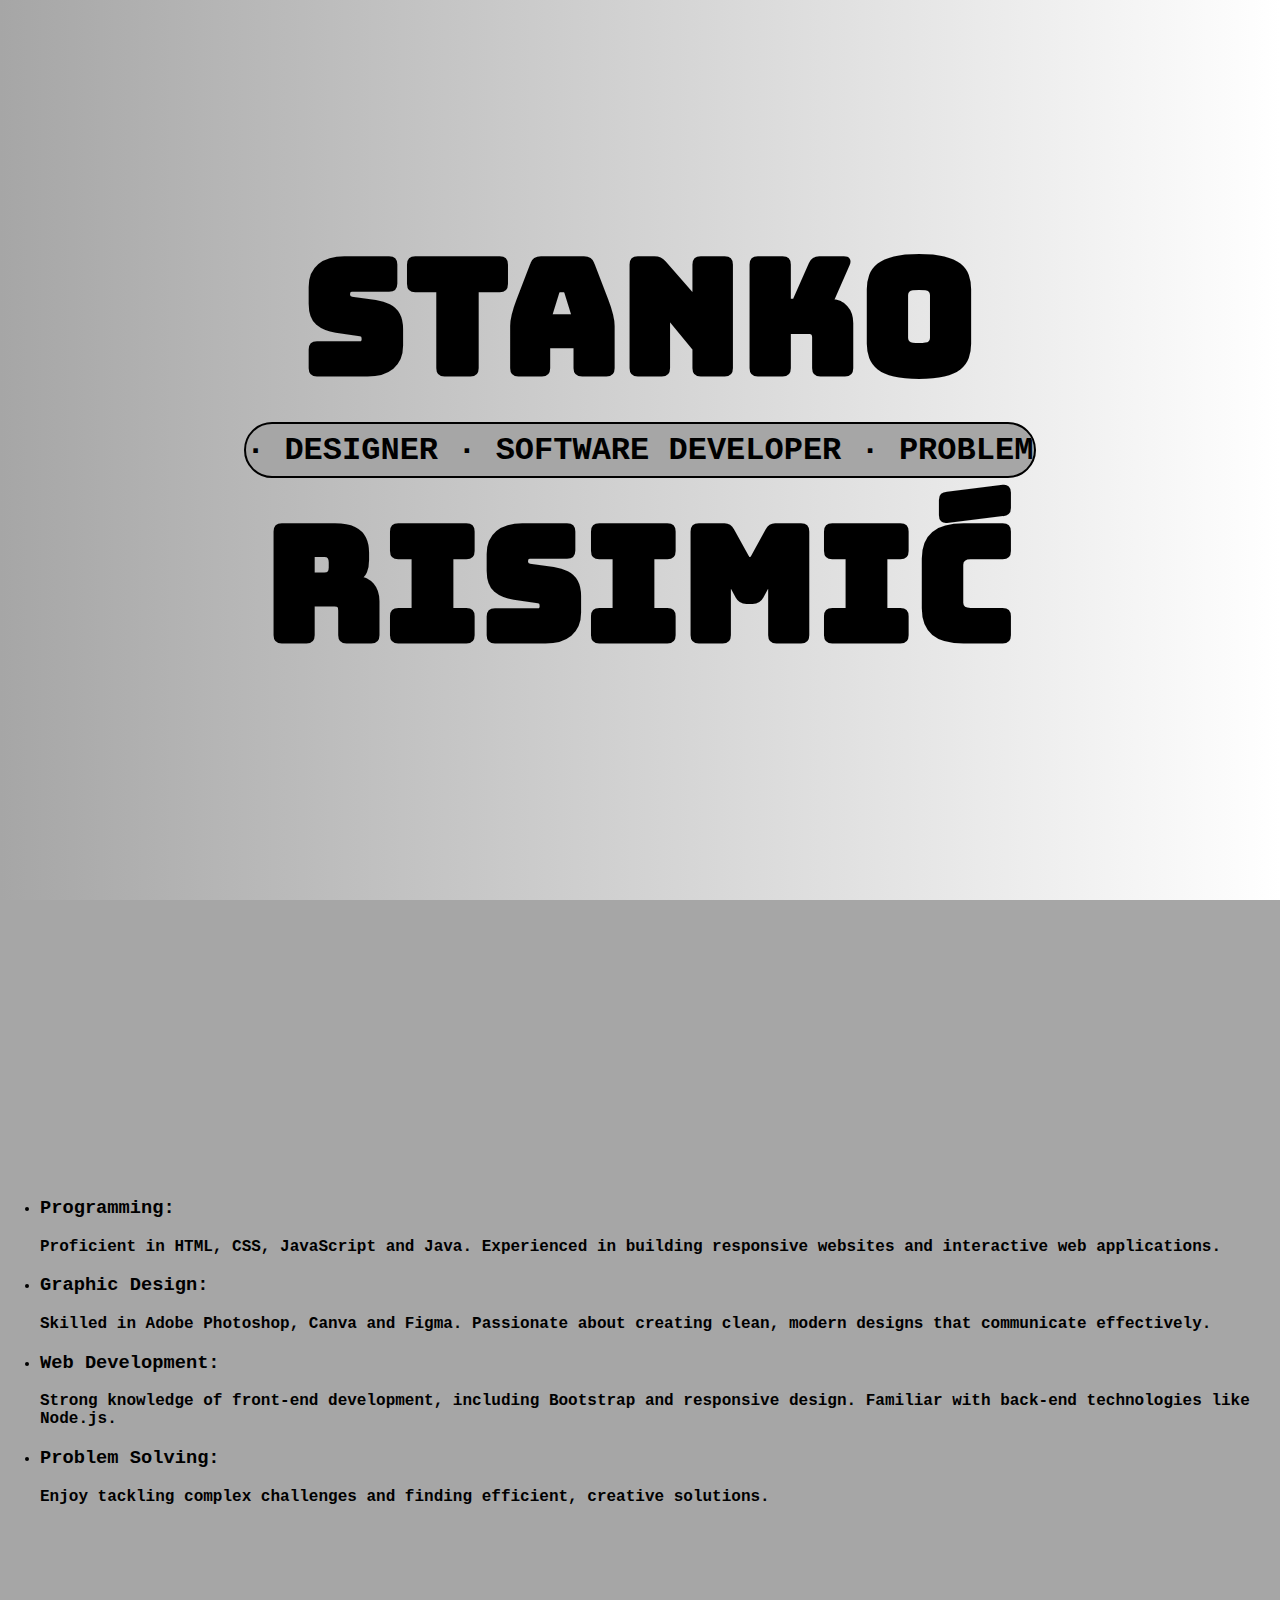
<file: index.html>
<!DOCTYPE html>
<html lang="en">
    <head>
        <meta charset="UTF-8">
        <meta name="viewport" content="width=device-width, initial-scale=1.0">
        <title>Stanko Risimić</title>
        <meta name="description" content="Personal website">
        <meta name="keywords" content="Stanko Risimić, Stanko Risimic, Graphic design, Software developer, Web developer" />
        <meta name="author" content="Stanko Risimić" />
        <meta name="title" property="og:title" content="Stanko Risimić" />
        <meta property="og:description" content="Personal website" />
        <meta property="og:url" content=" https://stankoris.github.io/webSite/" />
        <meta property="og:type" content="website" />
        <meta property="og:image" content="./images/S.png" /> 
        <meta property="og:image:type" content="image/png" />
        <meta name="robots" content="index, follow" />
        <link rel="icon" href="./images/S.png" type="image">
        <link rel="canonical" href="https://stankoris.github.io/webSite/index.html" />
        <link rel="stylesheet" href="https://cdnjs.cloudflare.com/ajax/libs/font-awesome/6.5.2/css/all.min.css" integrity="sha512-SnH5WK+bZxgPHs44uWIX+LLJAJ9/2PkPKZ5QiAj6Ta86w+fsb2TkcmfRyVX3pBnMFcV7oQPJkl9QevSCWr3W6A==" crossorigin="anonymous" referrerpolicy="no-referrer" />
        <link rel="stylesheet" href="https://cdnjs.cloudflare.com/ajax/libs/font-awesome/6.5.2/css/all.min.css" integrity="sha512-SnH5WK+bZxgPHs44uWIX+LLJAJ9/2PkPKZ5QiAj6Ta86w+fsb2TkcmfRyVX3pBnMFcV7oQPJkl9QevSCWr3W6A==" crossorigin="anonymous" referrerpolicy="no-referrer" />
        <link rel="stylesheet" href="style.css">
    </head>
<body>
    <main>
        <section class="homePage">
            <h1>STANKO</h1>
            <div class="rotating-text">
                <h3>· DESIGNER · SOFTWARE DEVELOPER · PROBLEM SOLVER · ORGANISER · WEB DEVELOPER · STRATEGIC THINKER · DESIGNER · SOFTWARE DEVELOPER · PROBLEM SOLVER · ORGANISER · WEB DEVELOPER · STRATEGIC THINKER · DESIGNER · SOFTWARE DEVELOPER · PROBLEM SOLVER · ORGANISER · WEB DEVELOPER · STRATEGIC THINKER ·</h3>
            </div>
            <h1>RISIMIĆ</h1>
            <a href="#personalCard"><i class="fa-solid fa-chevron-down"></i></a>
        </section>

        <section class="choosePage">
            <a id="choosePagechevron" href="#"><i class="fa-solid fa-chevron-up"></i></a>
            <div id="personalCard">
                <div id="curved">
                    <img src="./images/me.jpg" alt="">
                </div>
                <svg viewBox="0 0 900 500">
                    <path d="M0 179L25 170.5C50 162 100 145 150 139.7C200 134.3 250 140.7 300 196C350 251.3 400 355.7 450 408.3C500 461 550 462 600 434.8C650 407.7 700 352.3 750 350.5C800 348.7 850 400.3 875 426.2L900 452L900 0L875 0C850 0 800 0 750 0C700 0 650 0 600 0C550 0 500 0 450 0C400 0 350 0 300 0C250 0 200 0 150 0C100 0 50 0 25 0L0 0Z" fill="#ffcccc"></path>
                    <path d="M0 278L25 298C50 318 100 358 150 320.5C200 283 250 168 300 150C350 132 400 211 450 228.7C500 246.3 550 202.7 600 157C650 111.3 700 63.7 750 39.8C800 16 850 16 875 16L900 16L900 0L875 0C850 0 800 0 750 0C700 0 650 0 600 0C550 0 500 0 450 0C400 0 350 0 300 0C250 0 200 0 150 0C100 0 50 0 25 0L0 0Z" fill="#95f9ff"></path>
                    <path d="M0 18L25 42.3C50 66.7 100 115.3 150 129.3C200 143.3 250 122.7 300 110.2C350 97.7 400 93.3 450 125C500 156.7 550 224.3 600 230.8C650 237.3 700 182.7 750 169.8C800 157 850 186 875 200.5L900 215L900 0L875 0C850 0 800 0 750 0C700 0 650 0 600 0C550 0 500 0 450 0C400 0 350 0 300 0C250 0 200 0 150 0C100 0 50 0 25 0L0 0Z" fill="#e8f4ff"></path>
                </svg>

                <div id="personalCardButtons">
                    <div id="socialNetwork">
                        <a title="Linkedinj" target="_blank" href="https://www.linkedin.com/in/stankorisimic/"><i class="fa-brands fa-linkedin"></i></a>
                        <a title="Github" target="_blank" href="https://github.com/stankoris"><i class="fa-brands fa-github"></i></a>
                        <a title="Email" target="_blank" href="mailto:risimicstanko@gmail.com"><i class="fa-regular fa-envelope"></i></a>
                        <a title="Stackoverflow" target="_blank" href="https://stackoverflow.com/users/26086473/display-s"><i class="fa-brands fa-stack-overflow"></i></a>
                        <a title="DailyDev" target="_blank" href="https://app.daily.dev/display_s"><i class="fa-brands fa-dev"></i></a>
                    </div>
                </div>
                <div id="toolsDiv">
                    <span id="aboutBtn" class="tool">
                        <i class="fa-regular fa-user"></i>
                        ABOUT ME
                    </span>
                    <!-- <span class="tool">
                        <i class="fa-solid fa-graduation-cap"></i>
                        EDUCATION
                    </span> -->
                    <span id="skillsBtn" class="tool">
                        <i class="fa-solid fa-screwdriver-wrench"></i>
                        SKILLS
                    </span>
                </div>

                <span id="copyright">&copy; Stanko Risimić 2024</span>
            </div>
        </section>
    </main>

    <div id="about">
        <span class="aboutText">
            &#10024; Hi! I'm Stanko, a passionate programmer and graphic designer &#10024; <br>
            <br>
            I love creating beautiful, functional designs and turning ideas into reality with code. <br>
            <br>
            Whether it's crafting a stunning website or solving a tricky problem, <br> I'm always up for a challenge!
        </span>
        <span id="aboutExitBtn" class="exitBtn"> <i id="" class="fa-solid fa-circle-xmark"></i></span>
    </div>

    <div id="skills">
        <span>
            <ul>
                <li><h3>Programming:</h3> Proficient in HTML, CSS, JavaScript and Java. Experienced in building responsive websites and interactive web applications.</li>
                <li><h3>Graphic Design:</h3> Skilled in Adobe Photoshop, Canva and Figma. Passionate about creating clean, modern designs that communicate effectively.</li>
                <li><h3>Web Development:</h3> Strong knowledge of front-end development, including Bootstrap and responsive design. Familiar with back-end technologies like Node.js.</li>
                <li><h3>Problem Solving:</h3> Enjoy tackling complex challenges and finding efficient, creative solutions.</li>
            </ul>
        </span>
        <span id="skillsExitBtn" class="exitBtn"> <i id="" class="fa-solid fa-circle-xmark"></i></span>
    </div>
    
    <script src="index.js"></script>
</body>
</html>
</file>
<file: style.css>
@import url('https://fonts.googleapis.com/css2?family=Bungee&display=swap');

:root {
    --background-color: linear-gradient(to right, #a6a6a6, #ffffff);
    --background-choise: linear-gradient(to right,#ffffff, #a6a6a6);
    --hover-color: #a6a6a6
}

* {
    font-family: 'Courier New', Courier, monospace;
    font-weight: bold;
}

body, html {
    margin: 0;
    padding: 0;
    scroll-behavior: smooth;
    box-sizing: border-box;
    overflow: hidden;
    cursor: url('./images/codeCursor.png'), not-allowed;
}

.homePage {
    height: 100vh;
    display: flex;
    flex-direction: column;
    justify-content: center;
    align-items: center;
    background: var(--background-color);
    overflow: hidden;
}

.homePage a {
    text-decoration: none;
    color: black;
}

.homePage i {
    font-size: 2.5rem;
}

.homePage h1 {
    font-family: 'Bungee', Courier, monospace;
    font-size: 10rem;
    margin: 0;
}

.rotating-text {
    display: flex;
    justify-content: center;
    align-items: center;
    border: 2px solid black;
    background-color: #a6a6a6;
    border-radius: 50px;
    padding: 10px;
    overflow: hidden;
    position: relative;
    width: 60%;
    height: 2rem;
    white-space: nowrap;
}

.rotating-text h3 {
    display: inline-block;
    animation: rotateText 80s linear infinite;
    position: absolute;
    width: 100%;
    font-size: 2rem;
}

@keyframes rotateText {
    0% {
        transform: translateX(0%);
    }
    50% {
        transform: translateX(-300%);
    }
    100% {
        transform: translateX(-100%);
    }
}

.choosePage {
    height: 100vh;
    display: flex;
    flex-direction: column;
    justify-content: center;
    align-items: center;
    background: var(--background-color);
    overflow: hidden;
}
.choosePage a {
    text-decoration: none;
    color: black;
}
.choosePage i {
    font-size: 2.5rem;
}
.exitBtn {
    display: flex;
    justify-content: center;
    align-items: center;
    font-size: 30px;
    cursor: pointer;
    height: auto;
    position: fixed;
    right: 2rem;
    top: 2rem;
    padding: 0.2rem;
    border-radius: 5px;
}
.exitBtn:hover {
    color: #ffffff;
}

#personalCard {
    border: 1px solid black;
    height: 30rem;
    width: 20rem;
    align-self: center;
    border-radius: 30px;
    background-color: #fdf8f4;
    padding: 0;
    position: relative;
}
#curved {
    border-radius: 30px 30px 0px 0px;
    background-color: #e8f4ff;
    height: 3rem;
    display: flex;
    justify-content: center;
    align-items: end;
    margin: 0;
    padding-top: 2rem;
}
#curved img {
    width: 100px;
    height: 100px;
    border-radius: 50%;
    transform: translateY(40%);
    transition: width 2s ease, height 2s ease, transform 2s ease;
}
#curved img:hover {
    width: 200px;
    height: 200px;
    transform: translateY(60%);
    border-radius: 50%;
}
#toolsDiv {
    display: flex;
    flex-direction: row;
    justify-content: space-evenly;
    margin-top: 4rem;
    font-size: 1rem;
}
.tool {
    display: flex;
    flex-direction: column;
    align-items: center;
    justify-content: center;
    color: black;
}
.tool i {
    font-size: 1rem;
}
.tool:hover {
    color: #ac7d7d;
    cursor: pointer;
}
#personalCardButtons {
    display: flex;
    flex-direction: row;
    justify-content: space-evenly;
    align-items: center;
    margin-left: 2rem;
    margin-right: 2rem;
    margin-top: 0.5rem;
}
#socialNetwork {
    display: flex;
    flex-direction: row;
    justify-content: space-evenly;
    width: 100%;
}
#socialNetwork i {
    margin-right: 0.5rem;
    font-size: 1.7rem;
}
#socialNetwork i:hover {
    transform: translateY(-20%);
    cursor: pointer;
}

#copyright {
    display: flex;
    justify-content: center;
    align-items: center;
    position: absolute;
    bottom: 0.5rem;
    left: 3.5rem;
}

#about {
    height: 100vh;
    opacity: 1;
    width: 100%;
    transform: translateY(100%);
    position: fixed;
    bottom: 0;
    background-color: #a6a6a6;
    display: flex;
    justify-content: center;
    align-items: center;
}
#about.open {
    transform: translateY(0%);
    transition: transform 2s ease;
}
.aboutText {
    width: 60%;
}

#skills {
    height: 100vh;
    opacity: 1;
    width: 100%;
    transform: translateY(100%);
    position: fixed;
    bottom: 0;
    background-color: #a6a6a6;
    display: flex;
    justify-content: center;
    align-items: center;
}
#skills.open {
    transform: translateY(0%);
    transition: transform 2s ease;
}
/* *************************************************************************************************** */
/* STIL ZA TELEFON */
/* *************************************************************************************************** */
@media screen  and (max-width: 720px) {
    body, html {
        margin: 0;
        padding: 0;
        scroll-behavior: smooth;
        box-sizing: border-box;
        overflow: auto;
    }

    .homePage {
        height: 100vh;
        display: flex;
        flex-direction: column;
        justify-content: center;
        align-items: center;
        background: var(--background-color);
        overflow: hidden;
    }
    .homePage a {
        text-decoration: none;
        color: black;
    }

    .homePage h1 {
        font-family: 'Bungee', Courier, monospace;
        font-size: 5rem;
        margin: 0;
    }
    .rotating-text {
        display: flex;
        justify-content: center;
        align-items: center;
        border: 2px solid black;
        background-color: #a6a6a6;
        border-radius: 50px;
        padding: 10px;
        overflow: hidden;
        position: relative;
        width: 60%;
        height: 1rem;
        white-space: nowrap;
    }
    .rotating-text h3 {
        display: inline-block;
        animation: rotateText 80s linear infinite;
        position: absolute;
        width: 100%;
        font-size: 30px;
    }

    .choosePage {
        height: 100vh;
        display: flex;
        flex-direction: column;
        justify-content: center;
        align-items: center;
        background: var(--background-color);
        overflow: auto;
    }
    .choosePage a {
        text-decoration: none;
        color: black;
    }

    #curved img:hover {
        width: 100px;
        height: 100px;
        transform: translateY(40%);
    }
    #about {
        height: 100vh;
        opacity: 1;
        width: 100%;
        transform: translateX(-100%);
        position: fixed;
        bottom: 0;
        background-color: #a6a6a6;
        display: flex;
        justify-content: center;
        align-items: center;
    }
    #about.open {
        transform: translateX(0%);
        transition: transform 2s ease;
    }
    #skills {
        height: 100vh;
        opacity: 1;
        width: 100%;
        transform: translateX(100%);
        position: fixed;
        bottom: 0;
        background-color: #a6a6a6;
        display: flex;
        justify-content: center;
        align-items: center;
    }
    #skills.open {
        transform: translateX(0%);
        transition: transform 2s ease;
    }
    
}
@media screen  and (max-width: 400px) {
    .homePage h1 {
        font-family: 'Bungee', Courier, monospace;
        font-size: 3rem;
        margin: 0;
    }
    #curved img {
        width: 80px;
        height: 80px;
        transform: translateY(40%);
    }
    #curved img:hover {
        width: 80px;
        height: 80px;
        transform: translateY(40%);
    }
    #personalCard {
        border: 1px solid black;
        height: 25rem;
        width: 15rem;
        align-self: center;
        border-radius: 30px;
        background-color: #fdf8f4;
        padding: 0;
        position: relative;
        font-size: 10px;
    }
    #personalCardButtons {
        display: flex;
        flex-direction: row;
        justify-content: space-evenly;
        align-items: center;
        margin-top: 0.5rem;
    }
    #personalCardButtons i{
        margin-top: 0.5rem;
        font-size: 22px;
    }
    #toolsDiv {
        display: flex;
        flex-direction: row;
        justify-content: space-evenly;
        margin: 30px;
        font-size: 15px;
    }
    #toolsDiv i {
        font-size: 15px;
    }
    #skills {
        height: 100vh;
        opacity: 1;
        width: 100%;
        transform: translateX(100%);
        position: fixed;
        bottom: 0;
        background-color: #a6a6a6;
        display: flex;
        justify-content: center;
        align-items: center;
        font-size: 12px;
    }
}
</file>
